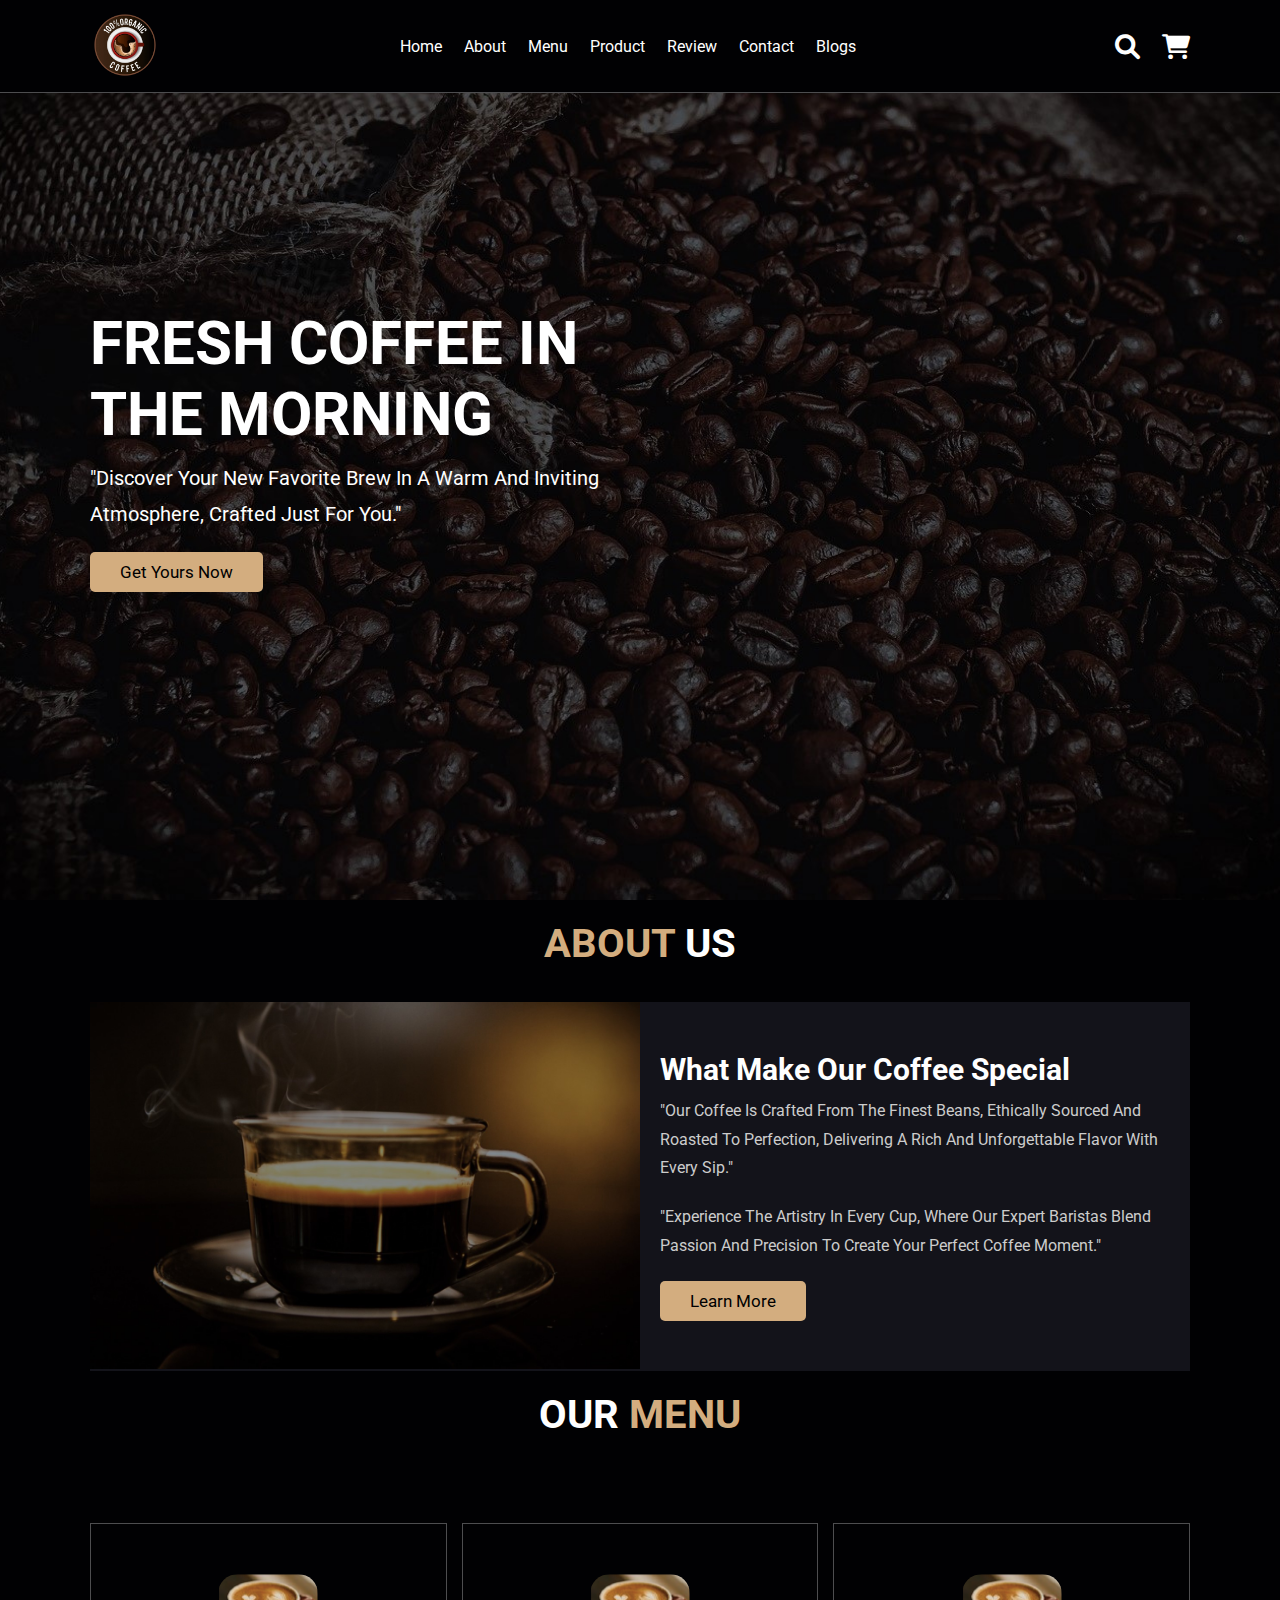
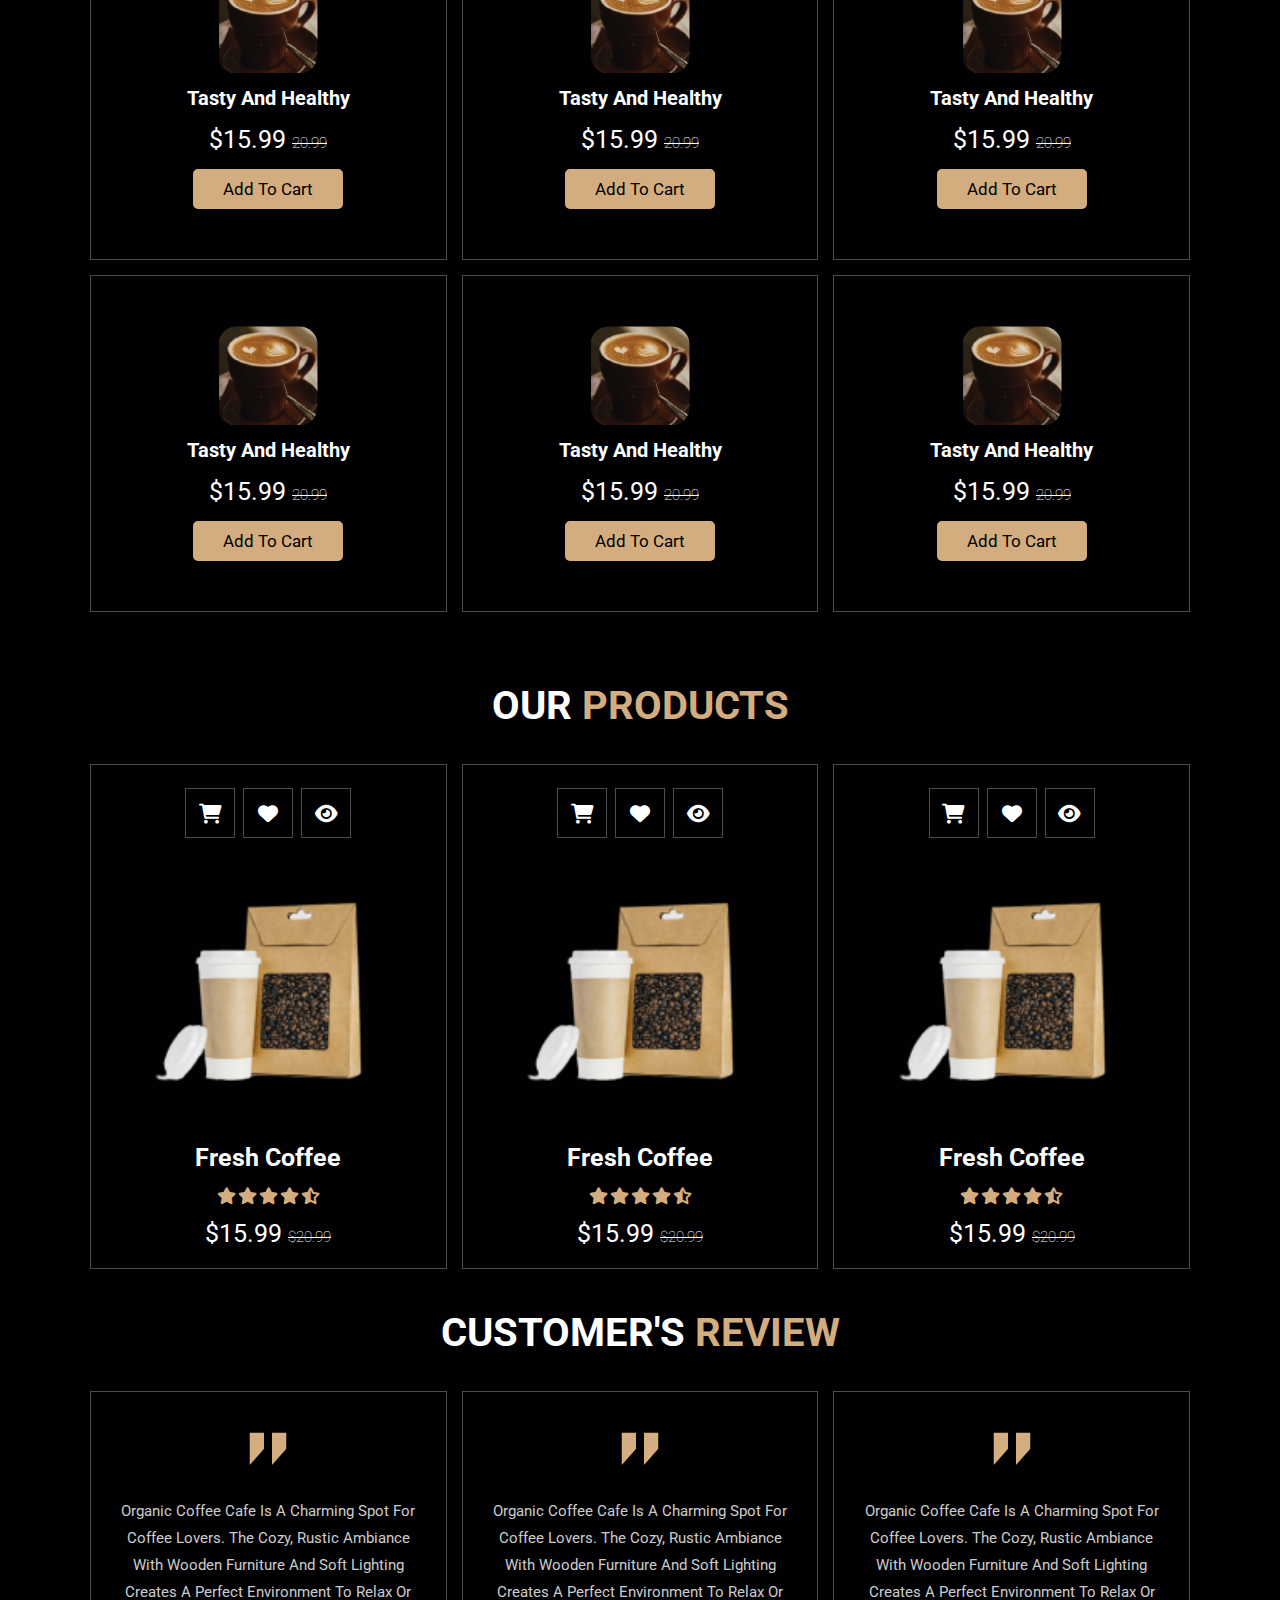
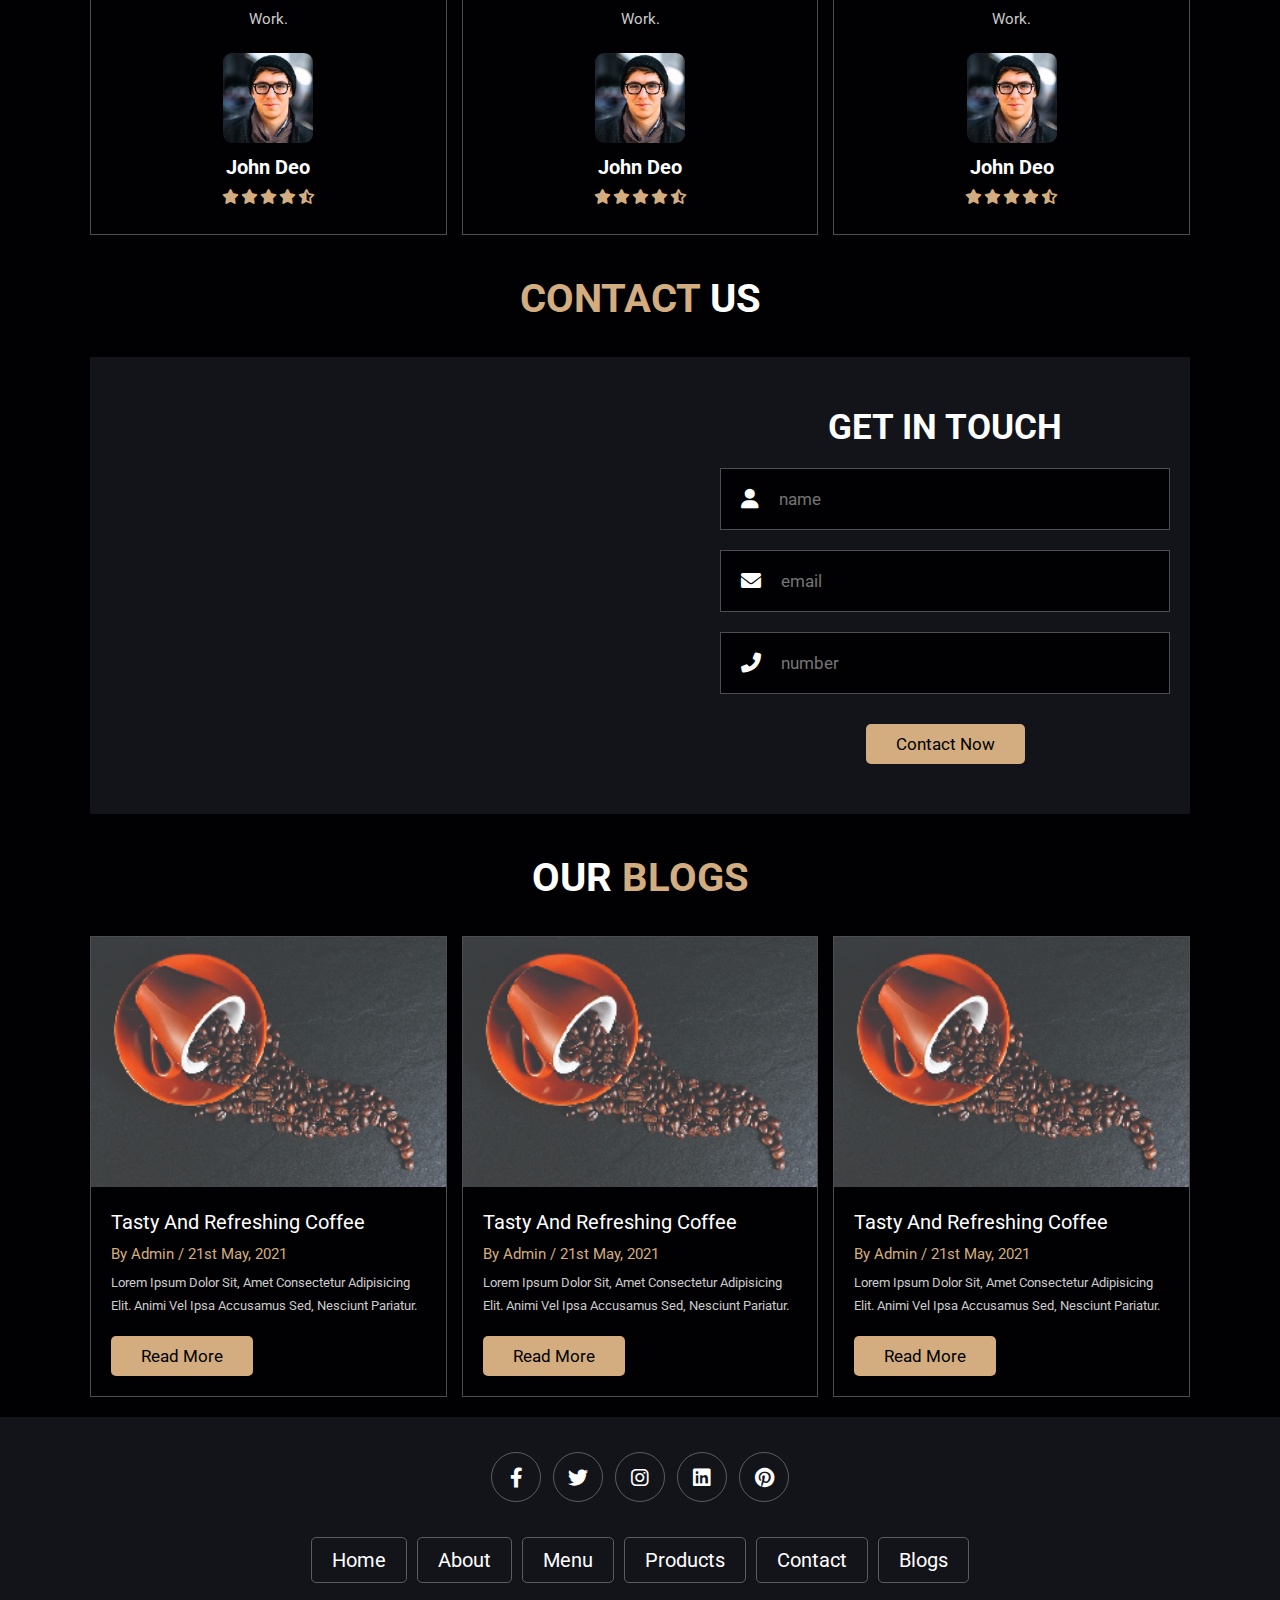
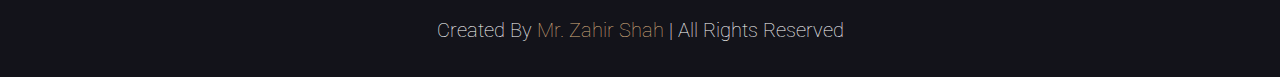
<file: coffe-website/index.html>
<!DOCTYPE html>
<html lang="en">

<head>
    <meta charset="UTF-8">
    <meta name="viewport" content="width=device-width,initial-scale=1.0">
    <title>Coffee Shop</title>

    <!--font awsome cdn link -->
    <link rel="stylesheet" href="https://cdnjs.cloudflare.com/ajax/libs/font-awesome/6.0.0-beta3/css/all.min.css">

    <!-- custom css fill link -->
    <link rel="stylesheet" href="style.css">
</head>

<body>

    <!-- header section start -->

    <header class="header">

        <a href="#" class="logo">
            <img src="logo2.png" alt="">
        </a>

        <nav class="navbar">
            <a href="#home">home</a>
            <a href="#about">about</a>
            <a href="#menu">menu</a>
            <a href="#products">product</a>
            <a href="#review">review</a>
            <a href="#contact">contact</a>
            <a href="#blogs">blogs</a>
        </nav>

        <div class="icons">
            <div class="fas fa-search" id="search-btn"></div>
            <div class="fas fa-shopping-cart" id="cart-btn"></div>
            <div class="fas fa-bars" id="menu-btn"></div>
        </div>

        <div class="search-form">
            <input type="search" id="search-box" placeholder="search here....">
            <label for="search-box" class="fas fa-search"></label>
        </div>

        <div class="cart-items-container">
            <div class="cart-item">
                <span class="fas fa-times"></span>
                <img src="cart-item-1.jpg" alt="">
                <div class="content">
                    <h3>cart item 01</h3>
                    <div class="price">$15.99</div>
                </div>
            </div>
            <div class="cart-item">
                <span class="fas fa-times"></span>
                <img src="cart-item-2.jpg" alt="">
                <div class="content">
                    <h3>cart item 02</h3>
                    <div class="price">$15.99</div>
                </div>
            </div>
            <div class="cart-item">
                <span class="fas fa-times"></span>
                <img src="cart-item-3.jpg" alt="">
                <div class="content">
                    <h3>cart item 03</h3>
                    <div class="price">$15.99</div>
                </div>
            </div>
            <div class="cart-item">
                <span class="fas fa-times"></span>
                <img src="cart-item-4.jpg" alt="">
                <div class="content">
                    <h3>cart item 04</h3>
                    <div class="price">$15.99</div>
                </div>
            </div>
            <a href="#" class="btn">checkout now</a>
        </div>
    </header>

    <!-- header section end -->


    <!-- home section starts -->
    <section class="home" id="home">

        <div class="content">
            <h3>fresh coffee in the morning</h3>
            <p>"Discover your new favorite brew in a warm and inviting atmosphere,
                crafted just for you."</p>
            <a href="#" class="btn">get yours now</a>
        </div>
    </section>

    <!-- home section end-->


    <!-- about section starts -->
    <section class="about" id="about">
        <h1 class="heading"><span>about</span> us </h1>

        <div class="row">

            <div class="image">
                <img src="about-img.jpg" alt="">
            </div>

            <div class="content">
                <h3>what make our coffee special</h3>
                <p>"Our coffee is crafted from the finest beans, ethically sourced and roasted to perfection,
                    delivering a rich and unforgettable flavor with every sip."</p>
                <p>"Experience the artistry in every cup,
                    where our expert baristas blend passion and precision to create your perfect coffee moment."</p>
                <a href="#" class="btn">learn more</a>
            </div>
        </div>
    </section>

    <!-- about section ends-- -->

    <!-- menu section starts -->
    <div class="menu" id="menu">

        <h1 class="heading"> our <span>menu</span> </h1>

        <div class="box-container">
            <div class="box">
                <img src="menu-img1.jpg" alt="">
                <h3>tasty and healthy</h3>
                <div class="price">$15.99 <span>20.99</span></div>
                <a href="#" class="btn">add to cart</a>
            </div>
            <div class="box">
                <img src="menu-img2.jpg" alt="">
                <h3>tasty and healthy</h3>
                <div class="price">$15.99 <span>20.99</span></div>
                <a href="#" class="btn">add to cart</a>
            </div>
            <div class="box">
                <img src="menu-img3.jpg" alt="">
                <h3>tasty and healthy</h3>
                <div class="price">$15.99 <span>20.99</span></div>
                <a href="#" class="btn">add to cart</a>
            </div>
            <div class="box">
                <img src="menu-img4.jpg" alt="">
                <h3>tasty and healthy</h3>
                <div class="price">$15.99 <span>20.99</span></div>
                <a href="#" class="btn">add to cart</a>
            </div>
            <div class="box">
                <img src="menu-img5.jpg" alt="">
                <h3>tasty and healthy</h3>
                <div class="price">$15.99 <span>20.99</span></div>
                <a href="#" class="btn">add to cart</a>
            </div>
            <div class="box">
                <img src="menu-img6.jpg" alt="">
                <h3>tasty and healthy</h3>
                <div class="price">$15.99 <span>20.99</span></div>
                <a href="#" class="btn">add to cart</a>
            </div>

        </div>
    </div>

    <!-- menu section ends -->

    <!-- products section starts -->

    <section class="products" id="products">

        <h1 class="heading"> our <span>products</span> </h1>

        <div class="box-container">

            <div class="box">
                <div class="icons">
                    <a href="#" class="fas fa-shopping-cart"></a>
                    <a href="#" class="fas fa-heart"></a>
                    <a href="#" class="fas fa-eye"></a>
                </div>
                <div class="image">
                    <img src="product-1.png" alt="">
                </div>
                <div class="content">
                    <h3>fresh coffee</h3>
                    <div class="stars">
                        <i class="fas fa-star"></i>
                        <i class="fas fa-star"></i>
                        <i class="fas fa-star"></i>
                        <i class="fas fa-star"></i>
                        <i class="fas fa-star-half-alt"></i>
                    </div>
                    <div class="price">$15.99 <span>$20.99</span></div>
                </div>
            </div>

            <div class="box">
                <div class="icons">
                    <a href="#" class="fas fa-shopping-cart"></a>
                    <a href="#" class="fas fa-heart"></a>
                    <a href="#" class="fas fa-eye"></a>
                </div>
                <div class="image">
                    <img src="product-2.png" alt="">
                </div>
                <div class="content">
                    <h3>fresh coffee</h3>
                    <div class="stars">
                        <i class="fas fa-star"></i>
                        <i class="fas fa-star"></i>
                        <i class="fas fa-star"></i>
                        <i class="fas fa-star"></i>
                        <i class="fas fa-star-half-alt"></i>
                    </div>
                    <div class="price">$15.99 <span>$20.99</span></div>
                </div>
            </div>

            <div class="box">
                <div class="icons">
                    <a href="#" class="fas fa-shopping-cart"></a>
                    <a href="#" class="fas fa-heart"></a>
                    <a href="#" class="fas fa-eye"></a>
                </div>
                <div class="image">
                    <img src="product-3.png" alt="">
                </div>
                <div class="content">
                    <h3>fresh coffee</h3>
                    <div class="stars">
                        <i class="fas fa-star"></i>
                        <i class="fas fa-star"></i>
                        <i class="fas fa-star"></i>
                        <i class="fas fa-star"></i>
                        <i class="fas fa-star-half-alt"></i>
                    </div>
                    <div class="price">$15.99 <span>$20.99</span></div>
                </div>
            </div>

        </div>

    </section>

    <!-- products section ends -->


    <!-- review section starts -->

    <section class="review" id="review">

        <h1 class="heading"> customer's <span>review</span> </h1>

        <div class="box-container">

            <div class="box">
                <img src="qoute-1.png" alt="" class="qoute">
                <p>Organic Coffee Cafe is a charming spot for coffee lovers.
                    The cozy, rustic ambiance with wooden furniture and soft
                    lighting creates a perfect environment to relax or work.</p>
                <img src="pic-1.jpg" class="user" alt="">
                <h3>john deo</h3>
                <div class="stars">
                    <i class="fas fa-star"></i>
                    <i class="fas fa-star"></i>
                    <i class="fas fa-star"></i>
                    <i class="fas fa-star"></i>
                    <i class="fas fa-star-half-alt"></i>
                </div>
            </div>


            <div class="box">
                <img src="qoute-1.png" alt="" class="qoute">
                <p>Organic Coffee Cafe is a charming spot for coffee lovers.
                    The cozy, rustic ambiance with wooden furniture and soft
                    lighting creates a perfect environment to relax or work.</p>
                <img src="pic-2.jpg" class="user" alt="">
                <h3>john deo</h3>
                <div class="stars">
                    <i class="fas fa-star"></i>
                    <i class="fas fa-star"></i>
                    <i class="fas fa-star"></i>
                    <i class="fas fa-star"></i>
                    <i class="fas fa-star-half-alt"></i>
                </div>
            </div>


            <div class="box">
                <img src="qoute-1.png" alt="" class="qoute">
                <p>Organic Coffee Cafe is a charming spot for coffee lovers. The cozy, rustic ambiance with wooden
                    furniture and soft lighting creates a perfect environment to relax or work.</p>
                <img src="pic-3.jpg" class="user" alt="">
                <h3>john deo</h3>
                <div class="stars">
                    <i class="fas fa-star"></i>
                    <i class="fas fa-star"></i>
                    <i class="fas fa-star"></i>
                    <i class="fas fa-star"></i>
                    <i class="fas fa-star-half-alt"></i>
                </div>
            </div>
        </div>
    </section>

    <!-- review section ends -->


    <!-- contact section starts -->

    <section class="contact" id="contact">

        <h1 class="heading"><span>contact</span> us </h1>

        <div class="row">

            <iframe class="maps"
                src="https://www.google.com/maps/embed?pb=!1m18!1m12!1m3!1d3619.7492651563616!2d67.05593160000001!3d24.87241180000001!2m3!1f0!2f0!3f0!3m2!1i1024!2i768!4f13.1!3m3!1m2!1s0x3eb33e8db0584249%3A0x78cc4624a8800360!2sChase%20Value%20-%20Khalid%20Bin%20Waleed%20Road!5e0!3m2!1sen!2s!4v1721288027637!5m2!1sen!2s"
                width="600" height="450" style="border:0;" allowfullscreen="" loading="lazy"
                referrerpolicy="no-referrer-when-downgrade"></iframe>

            <form action="">
                <h3>get in touch</h3>
                <div class="inputBox">
                    <span class="fas fa-user"></span>
                    <input type="name" placeholder="name">
                </div>
                <div class="inputBox">
                    <span class="fas fa-envelope"></span>
                    <input type="email" placeholder="email">
                </div>
                <div class="inputBox">
                    <span class="fas fa-phone-alt"></span>
                    <input type="number" placeholder="number">
                </div>
                <input type="submit" value="contact now" class="btn">
            </form>

        </div>

    </section>

    <!-- contact section ends -->


    <!-- blogs section starts -->

    <section class="blogs" id="blogs">

        <h1 class="heading"> our <span>blogs</span></h1>

        <div class="box-container">

            <div class="box">
                <div class="image">
                    <img src="blog-1.jpg" alt="">
                </div>
                <div class="content">
                    <a href="#" class="title">tasty and refreshing coffee</a>
                    <span>by admin / 21st may, 2021</span>
                    <p>Lorem ipsum dolor sit, amet consectetur adipisicing elit.
                     Animi vel ipsa accusamus sed, nesciunt pariatur.
                    </p>
                    <a href="#" class="btn">read more</a>
                </div>
            </div>

            <div class="box">
                <div class="image">
                    <img src="blog-2.jpg" alt="">
                </div>
                <div class="content">
                    <a href="#" class="title">tasty and refreshing coffee</a>
                    <span>by admin / 21st may, 2021</span>
                    <p>Lorem ipsum dolor sit, amet consectetur adipisicing elit.
                     Animi vel ipsa accusamus sed, nesciunt pariatur.
                    </p>
                    <a href="#" class="btn">read more</a>
                </div>
            </div>

            <div class="box">
                <div class="image">
                    <img src="blog-3.jpg" alt="">
                </div>
                <div class="content">
                    <a href="#" class="title">tasty and refreshing coffee</a>
                    <span>by admin / 21st may, 2021</span>
                    <p>Lorem ipsum dolor sit, amet consectetur adipisicing elit.
                     Animi vel ipsa accusamus sed, nesciunt pariatur.
                    </p>
                    <a href="#" class="btn">read more</a>
                </div>
            </div>

        </div>

    </section>

    <!-- blogs section ends -->

    <!-- footer section starts -->

    <section class="footer">
        <div class="share">
            <a href="#" class="fab fa-facebook-f"></a>
            <a href="#" class="fab fa-twitter"></a>
            <a href="#" class="fab fa-instagram"></a>
            <a href="#" class="fab fa-linkedin"></a>
            <a href="#" class="fab fa-pinterest"></a>
        </div>

        <div class="links">
            <a href="#">home</a>
            <a href="#">about</a>
            <a href="#">menu</a>
            <a href="#">products</a>
            <a href="#">contact</a>
            <a href="#">blogs</a>
        </div>

        <div class="credit">created by <span>mr. zahir shah</span> | all rights reserved </div>

    </section>

        <!-- footer section starts -->











    <!-- custom js file link -->
    <script src="script.js"></script>
</body>

</html>
</file>
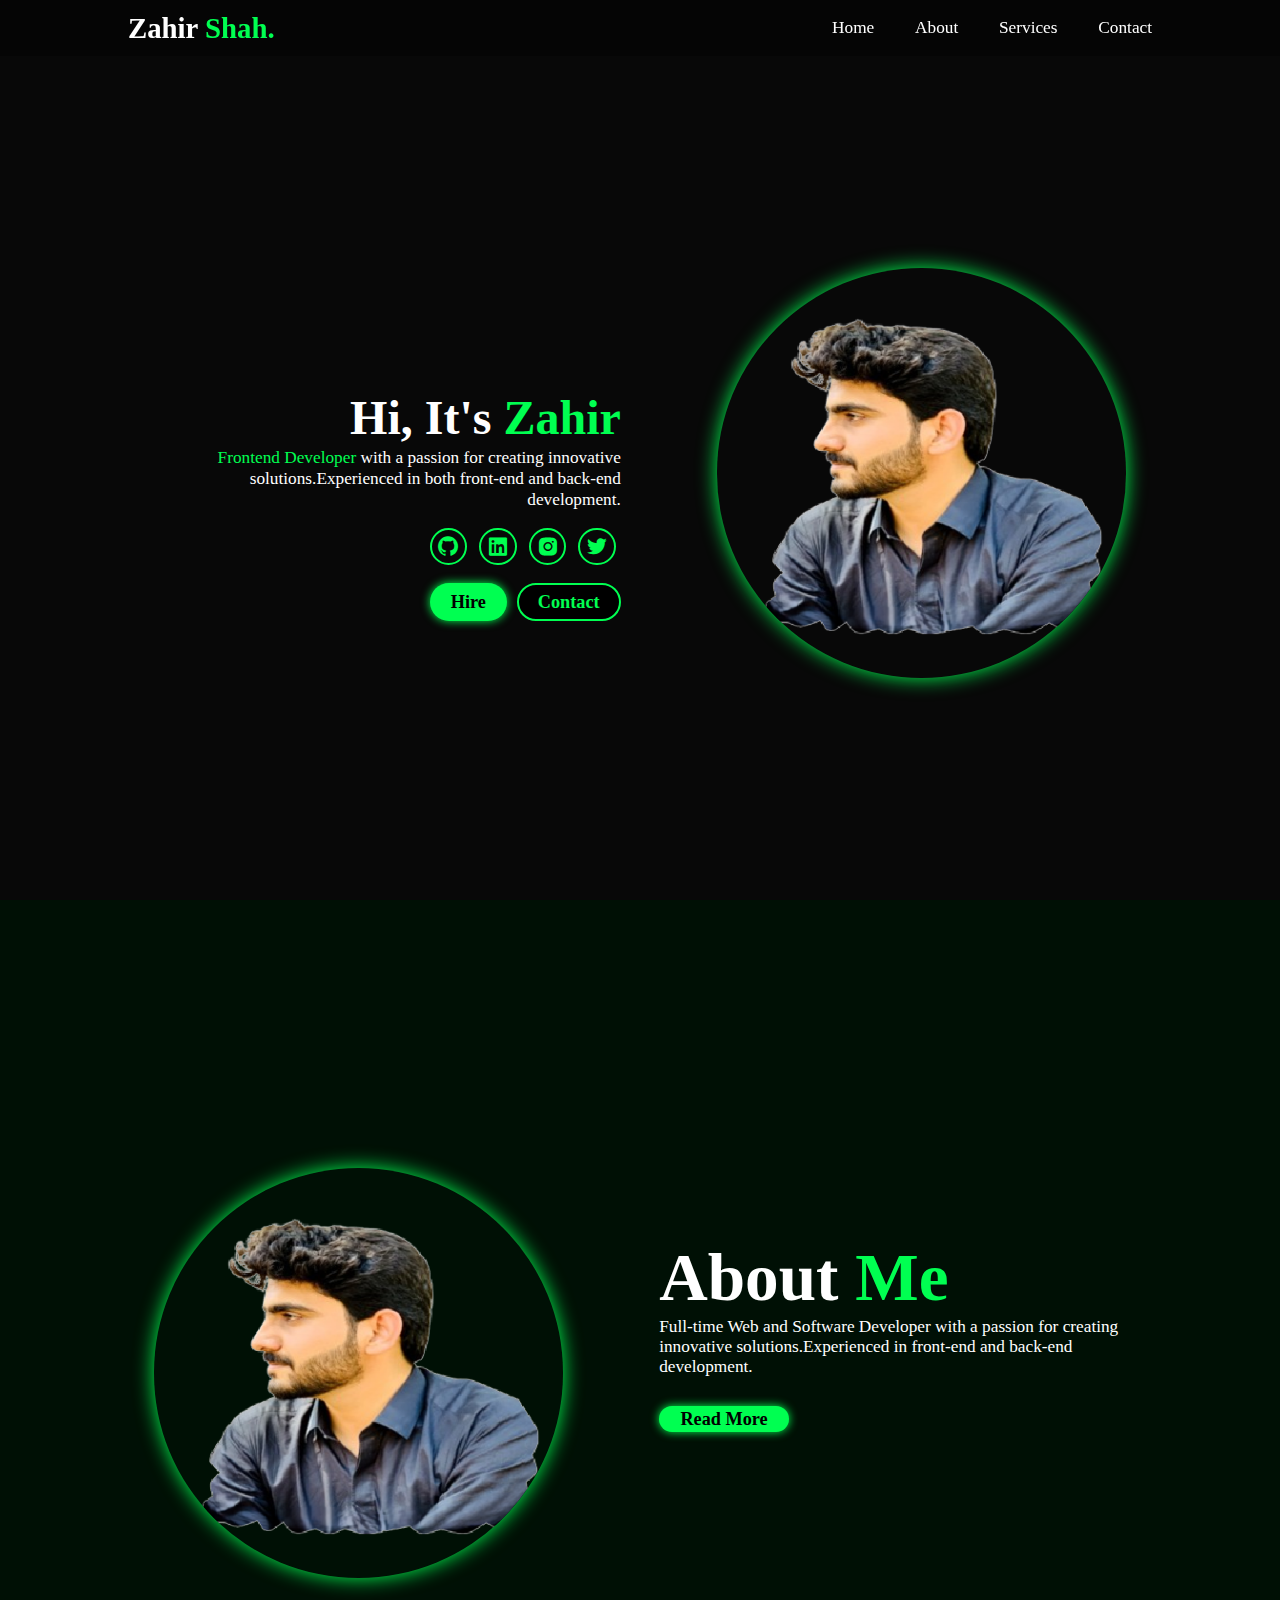
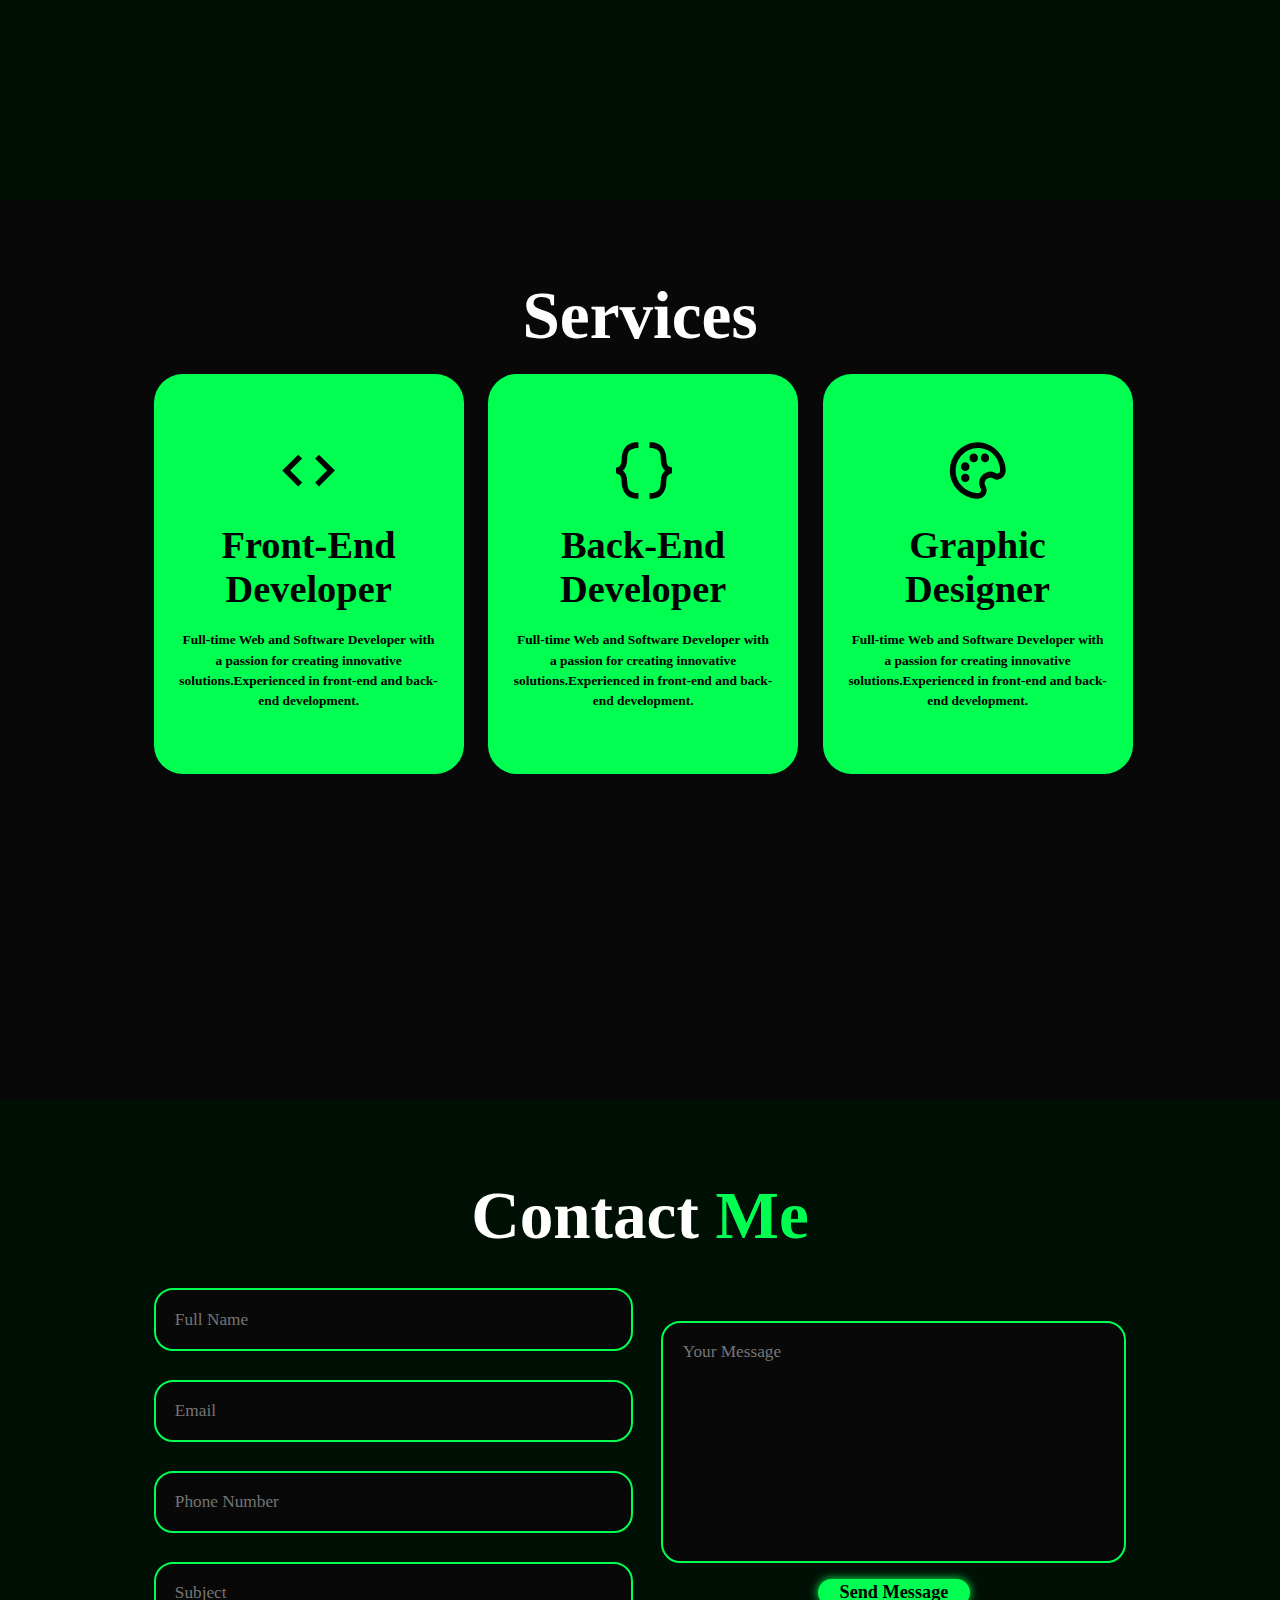
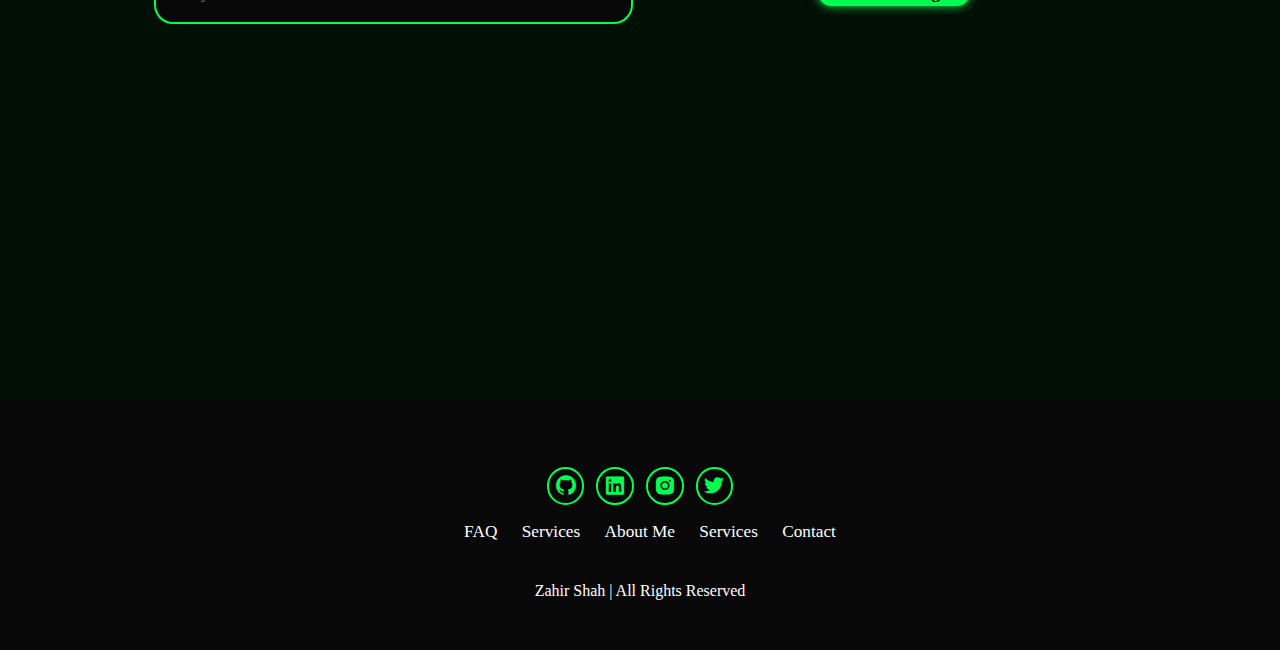
<file: Personal_portfolio/index.html>
<!DOCTYPE html>
<html lang="en">

<head>
    <meta charset="UTF-8">
    <meta name="viewport" content="width=device-width, initial-scale=1.0">
    <title>Portfolio Website</title>
    <link rel="stylesheet" href="style.css">
    <link href="https://unpkg.com/boxicons@2.1.4/css/boxicons.min.css" rel="stylesheet" />
</head>

<body>
    <header class="header">
        <a href="#home" class="logo">Zahir
            <span>Shah.</span></a>

        <i class="bx bx-menu" id="menu-icon"></i>

        <nav class="navbar">
            <a href="#home">Home</a>
            <a href="#about">About</a>
            <a href="#services">Services</a>
            <a href="#contact">Contact</a>
        </nav>
    </header>

    <section class="home" id="home">

        <div class="home-content">
            <h2>Hi, It's <span>Zahir</span></h2>
            <p><span>Frontend Developer</span> with a passion for creating innovative solutions.Experienced in
                both front-end and back-end development.</p>

            <div class="social-icons">
                <a href="#">
                    <i class="bx bxl-github"></i>
                </a>
                <a href="#">
                    <i class="bx bxl-linkedin-square"></i>
                </a>
                <a href="#">
                    <i class="bx bxl-instagram-alt"></i>
                </a>
                <a href="#">
                    <i class="bx bxl-twitter"></i>
                </a>
            </div>

            <div class="btn-group">
                <a href="#" class="btn">Hire</a>
                <a href="#contact" class="btn">Contact</a>
            </div>

        </div>
        <div class="home-img">
            <img src="dp.png" alt="">
        </div>
    </section>

    <section class="about" id="about">
        <div class="about-img">
            <img src="dp.png" alt="">
        </div>
        <div class="about-content">
            <h2>About <span>Me</span></h2>
            <p>Full-time Web and Software Developer
                with a passion for creating innovative
                solutions.Experienced in front-end
                and back-end development.
            </p>
            <a href="#" class="btn">Read More</a>
        </div>
    </section>

    <section class="Services" id="services">
        <h2 class="heading">Services</h2>

        <div class="services-container">

            <div class="services-box">
                <div class="services-info">
                    <i class="bx bx-code"></i>
                    <h4>Front-End Developer</h4>
                    <p>Full-time Web and Software Developer
                        with a passion for creating innovative
                        solutions.Experienced in front-end
                        and back-end development.
                    </p>
                </div>
            </div>

            <div class="services-box">
                <div class="services-info">
                    <i class="bx bx-code-curly"></i>
                    <h4>Back-End Developer</h4>
                    <p>Full-time Web and Software Developer
                        with a passion for creating innovative
                        solutions.Experienced in front-end
                        and back-end development.
                    </p>
                </div>
            </div>

            <div class="services-box">
                <div class="services-info">
                    <i class="bx bx-palette"></i>
                    <h4>Graphic Designer</h4>
                    <p>Full-time Web and Software Developer
                        with a passion for creating innovative
                        solutions.Experienced in front-end
                        and back-end development.
                    </p>
                </div>
            </div>
        </div>
    </section>

    <section class="contact" id="contact">
        <h2 class="heading">Contact <span>Me</span></h2>

        <form action="">

            <div class="input-group">
                <div class="input-box">
                    <input type="text" placeholder="Full Name">
                    <input type="email" placeholder="Email">
                </div>
                <div class="input-box">
                    <input type="number" placeholder="Phone Number">
                    <input type="text" placeholder="Subject">
                </div>
            </div>
            <div class="input-group-2">
                <textarea name="" id="" cols="30" rows="10" 
                placeholder="Your Message"></textarea>
                <input type="submit" value="Send Message"
                 class="btn">
            </div>
        </from>
    </section>
    <footer class="footer">
        <div class="social-icons">
            <a href="#">
                <i class="bx bxl-github"></i>
            </a>
            <a href="#">
                <i class="bx bxl-linkedin-square"></i>
            </a>
            <a href="#">
                <i class="bx bxl-instagram-alt"></i>
            </a>
            <a href="#">
                <i class="bx bxl-twitter"></i>
            </a>
        </div>

        <ul class="list">
            <li>
                <a href="#">FAQ</a>
            </li>
            <li>
                <a href="#services">Services</a>
            </li>
            <li>
                <a href="#about">About Me</a>
            </li>
            <li>
                <a href="#services">Services</a>
            </li>
            <li>
                <a href="#contact">Contact</a>
            </li>
        </ul>

        <p class="copyright">
             Zahir Shah | All Rights Reserved
        </p>
    </footer>
    <script src="javaScript.js"></script>
</body>

</html>
</file>
<file: coffe-website/style.css>
@import url('https://fonts.googleapis.com/css2?family=Roboto:wght@100;300;400;500;700;900&display=swap');

:root{
    --main-color:#d3ad7f;
    --black:#13131a;
    --bg:#010103;
    --border: .1rem solid rgba(255,255,255,.3);
}

* {
    font-family: 'Roboto', sans-serif;
    margin: 0;
    padding: 0;
    box-sizing: border-box;
    outline: none;
    border: none;
    text-decoration: none;
    text-transform: capitalize;
    transition: .2s linear;
}

html{
    font-size: 62.5%;
    overflow-x: hidden;
    scroll-padding-top:9rem;
    scroll-behavior: smooth;
}

html::-webkit-scrollbar{
    width: .8rem;
}

html::-webkit-scrollbar{
    background: transparent;
}

html::-webkit-scrollbar{
    background: #fff;
    border-radius: 5rem;
}

body{
    background: var(--bg);
}

section{
    padding: 2rem 7%;
}
.heading{
    text-align: center;
    color: #fff;
    text-transform: uppercase;
    padding-bottom: 3.5rem;
    font-size: 4rem;
}

.heading span{
    color: var(--main-color);
    text-transform: uppercase;
}

.btn{
    margin-top: 1rem;
    display: inline-block;
    padding: 1rem 3rem;
    font-size: 1.7rem;
    color: black;
    background: var(--main-color);
    border-radius: 0.5rem;
    cursor: pointer;

}

.btn:hover{
    letter-spacing: .2rem;
}

.header{
    background: var(--bg);
    display: flex;
    align-items: center;
    justify-content: space-between;
    padding: 1rem 7%;
    border-bottom: var(--border);
    position:fixed;
    top: 0%; left:0%; right: 0%;
    z-index: 1000;
}

.header .logo img{
    height: 7rem;
    width: 7rem;
}

.header .navbar a{
    margin: 0 1rem;
    font-size: 1.6rem;
    color: white;
}
.header .navbar a:hover{
    color: var(--main-color);
    border-bottom: .1rem solid var(--main-color);
    padding-bottom: .5rem;
}

.header .icons div{
    color: #fff;
    cursor: pointer;
    font-size: 2.5rem;
    margin-left: 2rem;
}
.header .icons div:hover{
    color: var(--main-color);
}
#menu-btn{
    display: none;
}
.header .search-form{
    position:absolute;
    top: 115%; right: 7%;
    background: #fff;
    width:50rem;
    height: 5rem;
    display: flex;
    align-items: center;
    transform: scaleY(0);
    transform-origin: top;
}

.header .search-form.active{
    transform: scaleY(1);
}

.header .search-form input{
    height: 100%;
    width: 100%;
    font-size: 1.6rem;
    color: var(--black);
    padding: 1rem;
    text-transform: none;
}
.header .search-form label{
    cursor: pointer;
    font-size: 2.2rem;
    margin-right: 1.5rem;
    color: var(--black);
}
.header .search-form label:hover{
    color: var(--main-color);
}

.header .cart-items-container{
    position: absolute;
    top: 100%; right: -100%;
    height: calc(100vh - 9.5rem);
    width: 30rem;
    background: #fff;
    padding: 0  1.5rem;
}

.header .cart-items-container.active{
    right: 0;
}

.header .cart-items-container .cart-item{
    position: relative;
    margin: 2rem 0;
    display: flex;
    align-items: center;
    gap: 1.5rem;
}
.header .cart-items-container .cart-item .fa-times{
    position: absolute;
    top: 1rem; right: 1rem;
    font-size: 2rem;
    cursor: pointer;
    color: var(--black);
}
.header .cart-items-container .cart-item .fa-times:hover{
    color: var(--main-color);
}
.header .cart-items-container .cart-item img{
    height: 7rem;
}
.header .cart-items-container .cart-item .content h3{
    font-size: 2rem;
    color: var(--black);
    padding-bottom: .5rem;
}

.header .cart-items-container .cart-item .content .price{
    font-size: 1.5rem;
    color: var(--main-color);
}

.header .cart-items-container .btn{
    width: 100%;
    text-align: center;
}

.home{
    min-height: 100vh;
    display: flex;
    align-items:center;
    background: url(home-img.jpg) no-repeat;
    background-size: cover;
    background-position: center;
}
.home .content{
    max-width: 60rem;
}

.home .content h3{
    font-size: 6rem;
    text-transform: uppercase;
    color: #fff;
}
.home .content p{
    font-size: 2rem;
    font-weight: medium;
    line-height: 1.8;
    padding: 1rem 0;
    color: #fff;
}

.about .row{
    display: flex;
    align-items: center;
    background: var(--black);
    flex-wrap: wrap;
}
.about .row .image{
    flex: 1 1 45rem;
}
.about .row .image img{
    width: 100%;
}
.about .row .content{
    flex: 1 1 45rem;
    padding: 2rem;
}
.about .row .content h3{
    font-size: 3rem;
    color: #fff;
}
.about .row .content p{
    font-size: 1.6rem;
    color: #ccc;
    padding: 1rem 0;
    line-height: 1.8;
}

.menu .box-container{
    display: grid;
    grid-template-columns: repeat(auto-fit, minmax(30rem, 1fr));
    gap: 1.5rem;
}
.menu .box-container{
    padding: 5rem 7%;
}

.menu .box-container .box{
    padding: 5rem ;
    text-align: center;
    border:var(--border)
}

.menu .box-container .box img{
    height: 10rem;
    border-radius: 2rem;
}

.menu .box-container .box h3{
    color: #fff;
    font-size: 2rem;
    padding: 1rem 0;
}

.menu .box-container .box .price{
    color: #fff;
    font-size: 2.5rem;
    padding: .5rem 0;
}

.menu .box-container .box .price span{
    font-size: 1.5rem;
    text-decoration: line-through;
    font-weight: lighter;
}

.menu .box-container .box:hover{
    background: #fff;
}

.menu .box-container .box:hover > *{
    color: var(--black);
}

.products .box-container{
    display: grid;
    grid-template-columns: repeat(auto-fit, minmax(30rem, 1fr));
    gap: 1.5rem;
}

.products .box-container .box{
    text-align:center;
    border: var(--border);
    padding: 2rem;
}

.products .box-container .box .icons a{
    height: 5rem;
    width: 5rem;
    line-height: 5rem;
    font-size: 2rem;
    border: var(--border);
    color: #fff;
    margin: .3rem;
}

.products .box-container .box .icons a:hover{
    background: var(--main-color);
}

.products .box-container .box .image{
    padding: 2.5rem 0;
}

.products .box-container .box .image img{
    height: 25rem;
}

.products .box-container .box .content h3{
    color: #fff;
    font-size: 2.5rem;
}

.products .box-container .box .content .stars{
    padding: 1.5rem;
}

.products .box-container .box .content .stars i{
    font-size: 1.7rem;
    color: var(--main-color);
}

.products .box-container .box .price{
    color: #fff;
    font-size: 2.5rem;
}

.products .box-container .box .price span{
    text-decoration: line-through;
    font-weight: lighter;
    font-size: 1.5rem;
}

.review .box-container{
    display: grid;
    grid-template-columns: repeat(auto-fit, minmax(30rem, 1fr));
    gap: 1.5rem;
}

.review .box-container .box{
    border: var(--border);
    text-align: center;
    padding: 3rem 2rem;
}

.review .box-container .box p{
    font-size: 1.5rem;
    line-height: 1.8;
    color: #ccc;
    padding: 2rem 0;
}


.review .box-container .box .user{
    height: 9rem;
    width: 9rem;
    border-radius: 10%;
    object-fit: cover;
}

.review .box-container .box h3{
    padding: 1rem 0;
     font-size: 2rem;
     color: #fff;
}

.review .box-container .box .stars i{
    font-size: 1.5rem;
    color: var(--main-color);
}

.contact .row{
    display: flex;
    background: var(--black);
    flex-wrap: wrap;
    gap: 1rem;
}

.contact .row .map{
    flex: 1 1 45rem;
    width: 100%;
    object-fit: cover;
}

.contact .row form{
    flex: 1 1 45rem;
    padding: 5rem 2rem;
    text-align: center;
}

.contact .row form h3{
    text-transform: uppercase;
    font-size: 3.5rem;
    color: #fff;
}

.contact .row form .inputBox{
    display: flex;
    align-items: center;
    margin-top: 2rem;
    margin-bottom: 2rem;
    background: var(--bg);
    border:var(--border) ;
}

.contact .row form .inputBox span{
    color: #fff;
    font-size: 2rem;
    padding-left: 2rem;
}

.contact .row form .inputBox input{
    width: 100%;
    padding: 2rem;
    font-size: 1.7rem;
    color: #fff;
    text-transform: none;
    background: none;
}

.blogs .box-container{
    display: grid;
    grid-template-columns: repeat(auto-fit, minmax(30rem, 1fr));
    gap: 1.5rem;
}

.blogs .box-container .box{
    border: var(--border);
}

.blogs .box-container .box .image{
    height: 25rem;
    overflow: hidden;
    width: 100%;
}

.blogs .box-container .box .image img{
    height: 100%;
    object-fit: cover;
    width: 100%;
}

.blogs .box-container .box:hover .image img{
    transform: scale(1.2);
}

.blogs .box-container .box .content{
    padding: 2rem;
}
.blogs .box-container .box .content .title{
    font-size: 2rem;
    line-height: 1.5;
    color: #fff;
}

.blogs .box-container .box .content .title:hover{
    color: var(--main-color);
}

.blogs .box-container .box .content span{
    color: var(--main-color);
    display: block;
    padding-top: .8rem;
    font-size: 1.5rem;
}

.blogs .box-container .box .content p{
    font-size: 1.3rem;
    line-height: 1.8;
    color: #ccc;
    padding: .8rem 0;
}

.footer{
    background: var(--black);
    text-align: center;
}

.footer .share{
    padding: 1rem 0;
}

.footer .share a{
    height: 5rem;
    width: 5rem;
    line-height: 5rem;
    font-size: 2rem;
    color: #fff;
    border: var(--border);
    margin: .5rem;
    border-radius: 50%;
}

.footer .share a {
    transition: background-color 0.3s ease, color 0.3s ease, transform 0.3s ease;
}

.footer .share a:hover {
    background-color: var(--main-color);
    color: var(--black);
    transform: scale(1.2);
}


.footer .links{
    display: flex;
    justify-content: center;
    flex-wrap: wrap;
    padding: 2rem 0;
     gap: 1rem;
}
.footer .links a{
    padding:1rem 2rem;
    color: #fff;
    border: var(--border);
    font-size: 2rem;
    border-radius: .5rem;
}

.footer .links a:hover{
    background: var(--main-color);
    color: var(--black);
}

.footer .credit{
    font-size: 2rem;
    color: #fff;
    font-weight: lighter;
    padding: 1.5rem;
}

.footer .credit span{
    color: var(--main-color);
}










/* media queries */
@media(max-width:991px){
    html{
        font-size: 55%;
    }
    .header{
        padding: 1.5rem 2rem;
    }
    section{
        padding: 2rem;
    }
}

@media(max-width:768px){
    
    #menu-btn{
        display: inline-block;
    }

    .header .navbar{
        position: absolute;
        top: 100%; right: -100%;
        background: #fff;
        width: 30rem;
        height: calc(100vh - 9.5rem);
    }
    .header .navbar.active{
        right:  0;
    }

    .header .navbar a{
        color: var(--black);
        display: block;
        margin: 1.5rem;
        padding: .5rem;
        font-size: 2rem;
    }

    .header .search-form{
        width: 90%;
        right: 2rem;
    }

    .home{
        background-position: left;
        justify-content: center;
        text-align: center;
    }
    .home .content h3{
        background-position: left;
        font-size: 4.5rem; 
    }
    .home .content p{
        font-size: 1.5rem;
    }
}

@media(max-width:450px){
    html{
        font-size: 50%;
    }
}
</file>
<file: Personal_portfolio/style.css>
* {
  margin: 0;
  padding: 0;
  box-sizing: border-box;
  text-decoration: none;
  border: none;
  outline: none;
  scroll-behavior: smooth;
  font-family: "poppins";
}

html {

  font-size: 60%;
  overflow-x: hidden;
}

:root {
  --bg-color: #080808;
  --second-bg-color: #001005;
  --text-color: white;
  --main-color: #00ff51;

}

body {
  background-color: var(--bg-color);
  color: var(--text-color);
}

.header {
  position: fixed;
  width: 100%;
  top: 0%;
  left: 0%;
  padding: 1.2rem 10%;
  background: rgba(0, 0, 0, 0.3);
  backdrop-filter: blue(10px);
  display: flex;
  justify-content: space-between;
  align-items: center;
  z-index: 100;
}

#menu-icon {
  font-size: 3.6rem;
  color: var(--main-color);
  display: none;
}

.logo {
  font-size: 3rem;
  color: var(--text-color);
  font-weight: 800;
  cursor: pointer;
  transition: 0.3s ease;
}

.logo:horve {
  transform: scale(1.1);
}

span {
  color: var(--main-color);
}

.navbar a {
  font-size: 1.8rem;
  color: var(--text-color);
  margin-left: 4rem;
  font-weight: 500;
  border-bottom: 3px solid transparent;
  transition: 0.3s ease;
}

.navbar a:hover {
  border-bottom: 3px solid var(--main-color);
  color: var(--main-color);
}

section {
  min-height: 100vh;
  padding: 10rem 12%;
}

.home {
  display: flex;
  align-items: center;
  justify-content: center;
  gap: 10rem;
}

.home-content {
  display: flex;
  flex-direction: column;
  align-items: flex-end;
  text-align: right;
  font-weight: 500;
  line-height: 1.8;
  margin-top: 10rem;
}

.home-content h2 {
  font-size: 5rem;
  margin-bottom: -3%;
}
.home-content p {
  font-size: 1.8rem;
  line-height: 2.2rem;
}

.home-img img {
  width: 32vw;
  height: 32vw;
  border-radius: 50%;
  margin-top: 5rem;
  box-shadow: 0 0 20px var(--main-color);
  transition: box-shadow 0.3s ease-in-out;
}

.home-img img:hover {
  box-shadow: 0 0 25px var(--main-color),
              0 0 50px var(--main-color),
              0 0 100px var(--main-color);
}

.social-icons a {
  display: inline-flex;
  justify-content: center;
  align-items: center;
  font-size: 2.5rem;
  padding: 0.5rem;
  background: transparent;
  border: 2px solid var(--main-color);
  border-radius: 50%;
  color: var(--main-color);
  margin: 1.8rem 0.5rem;
  transition: 0.3s ease;
}

.social-icons a:hover {
  color: var(--text-color);
  background-color: var(--main-color);
  transform: scale(1.2) translate(-5px);
  box-shadow: 0 0 25px var(--main-color);
}

.btn-group {
  display: flex;
  gap: 1rem;
}

.btn {
  display: inline-block;
  padding: 0.1rem 2rem;
  background: var(--main-color);
  box-shadow: 0 0 10px var(--main-color);
  border-radius: 3rem;
  font-size: 1.9rem;
  color: black;
  border: 2px solid transparent;
  font-weight: 600;
  transition: 0.3s ease-in;
}

.btn:hover {
  transform: scale(1.03);
  box-shadow: 0 0 15px var(--main-color), 
              0 0 50px var(--main-color);
}

.btn-group a:nth-of-type(2) {
  background-color: black;
  color: var(--main-color);
  border: 2px solid var(--main-color);
  box-shadow: 0 0 20px transparent;
}

.btn-group a:nth-of-type(2):hover {
  box-shadow: 0 0 20px var(--main-color);
  background-color: var(--main-color);
  color: black;
}


.about {
  display: flex;
  justify-content: center;
  align-items: center;
  gap: 10rem;
  background-color: var(--second-bg-color);
}

.about-img img {
  width: 32vw;
  height: 32vw;
  border-radius: 50%;
  margin-top: 5rem;
  box-shadow: 0 0 20px var(--main-color);
  transition: box-shadow 0.3s ease-in-out;
}

.about-img img:hover {
  box-shadow: 0 0 25px var(--main-color),
              0 0 50px var(--main-color),
              0 0 100px var(--main-color);
}

.about-content h2 {
  font-size: 7rem;
  text-align: left;
}

.about-content p {
  font-size: 1.8rem;
}

.about-content .btn {
  margin: 3rem 0;
}

::-webkit-scrollbar {
  width: 15px;
}

::-webkit-scrollbar-thumb {
  background-color: var(--main-color);
}

::-webkit-scrollbar-track {
  background-color: var(--bg-color);
}
.heading{
  text-align: center;
  font-size: 7rem;
  margin-top: -2rem;
  margin-bottom: 2rem;
}
.services{
  background-color:var(--bg-color);
  color: black;
}
.services h2{
  color: var(--text-color);
}
.services-container{
  display: grid;
  grid-template-columns: repeat(auto-fit, minmax(300px, 1fr));
  align-items: center;
  gap: 3.2rem;
}
.services-box{
  display: flex;
  justify-content: center;
  align-items: center;
  color: black;
  background-color: var(--main-color);
  height: 400px;
  width: 310px;
  border-radius: 3rem;
  cursor: pointer;
  transition: 0.4s ease-in-out;
}
.services-box:hover{
  background-color: var(--second-bg-color);
  color: var(--main-color);
  border: 5px solid var(--main-color);
  transform: scale(1.03);
}
.services-info{
  display: flex;
  flex-direction: column;
  text-align: center;
  justify-content: center;
  align-items: center;
  padding: 2.5rem;
}
.services-info i{
  font-size: 7rem;
}
.services-info h4{
  font-size: 4rem;
  margin: 2rem 0;
  font-weight: 800;
}
.services-info p{
  font-size: 1.4rem;
  font-weight: 600;
  line-height: 1.5;
  align-items: center;
}

.contact{
  background-color: var(--second-bg-color);
}
.contact h2{
  margin-top: -2rem;
  margin-bottom: 1rem;
  color: var(--text-color);
}
.contact form{
  display: flex;
  align-items: center;
  justify-content: center;
  gap: 3rem;
  margin: 2rem 0;
  text-align: center;
}
.contact form .input-box input,
.contact form textarea{
  width: 100%;  
  padding: 2rem;
  font-size: 1.8rem;
  color: var(--text-color);
  background-color: var(--bg-color);
  border-radius: 2rem;
  border: 2px solid var(--main-color);
  margin: 1.5rem 0;
  resize: none;
}
.footer{
  background-color: var(--bg-color);
  padding: 50px 0;
}
.footer .social-icons{
  text-align: center;
}
.footer ul{
  text-align: center;
  font-size: 1.8rem;
}
.footer ul li{
  display: inline-block;
  margin-left: 20px;
}
.footer ul li a{
  color: white;
  border-bottom: 3px solid transparent;
  transition: 0.3s ease-in-out;
}
.footer ul li a:hover{
  border-bottom: 3px solid var(--main-color);
}
.footer .copyright{
  text-align: center;
  margin-top: 40px;
  font-size: 16px;
}

@media(max-width:1024px){
  #menu-icon{
    display: block;
  }

.navbar{
  position: absolute;
  top: 100%;
  right: 0;
  width: 50%;
  padding: 1rem 3rem;
  background-color: rgba(0, 0,0, 0.8);
  border-left: 2px solid var(--main-color);
  border-bottom: 2px solid var(--main-color);
  border-bottom-left-radius: 2rem;
  display: none;
}
.navbar a{
  display: block;
  font-size: 2rem;
  margin: 3rem 0;
  color: var(--text-color);
}
.navbar.active{
  display: block;
}
.home{
  flex-direction: column-reverse;
  margin: 5rem 0;
  gap: 5rem;
}
.home-content{
  align-items: center;
  text-align: center;
}
.home-img img{
  width: 52vw;
  height: 52vw;
  margin-top: -4rem;
  margin-bottom: -10rem;
}
.about{
  flex-direction: column-reverse;
  text-align: center;
}
.about h2{
  text-align: center;
  margin: 2rem 0;
}
.about img{
  width: 52vw;
  height: 52vw;
  margin-top: -5rem;
}
.contact form{
  flex-direction: column;
}
}
</file>
